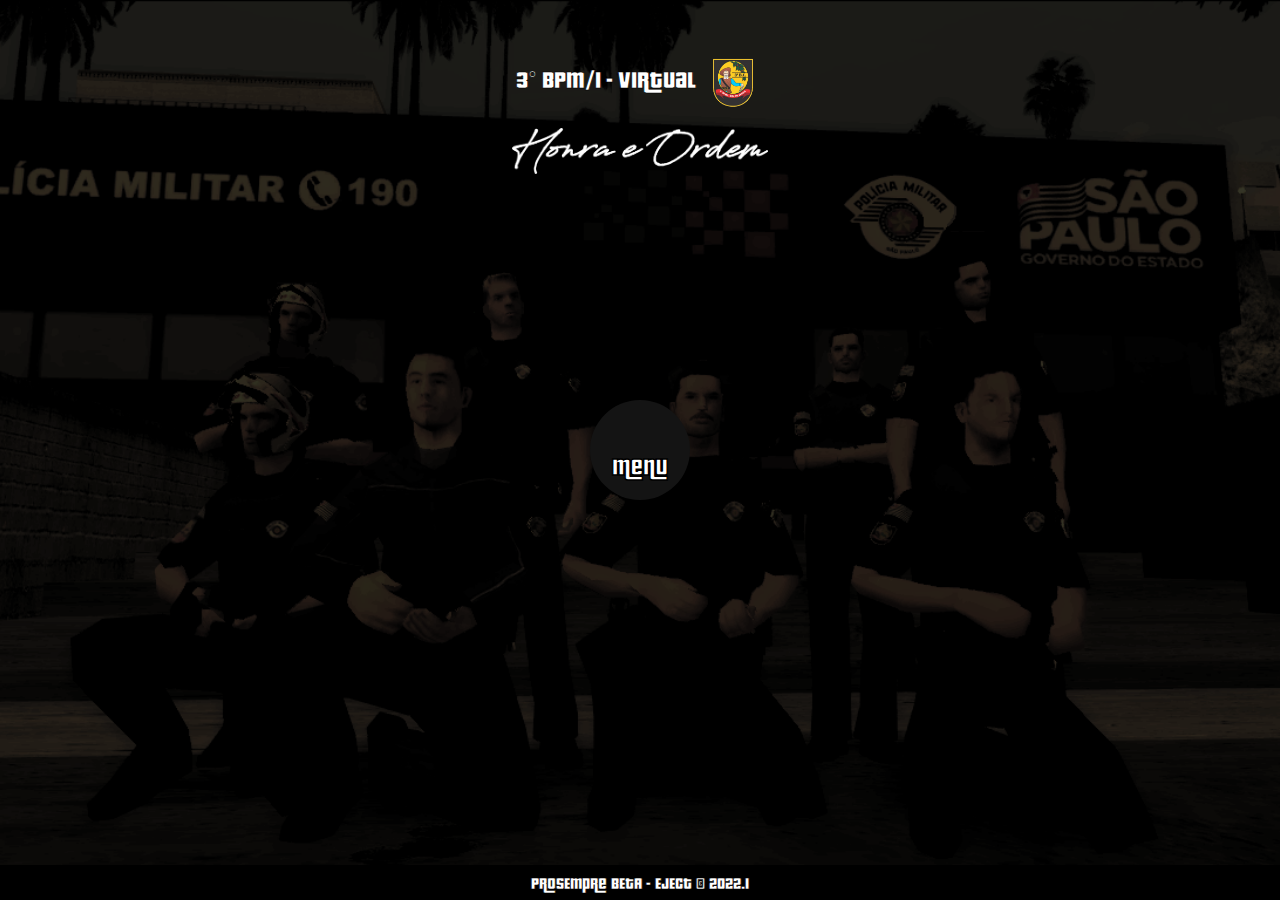
<file: index.html>
<!DOCTYPE html>
<html lang="br">
<head>
    <meta charset="UTF-8">
    <meta http-equiv="X-UA-Compatible" content="IE=edge">
    <meta name="viewport" content="width=device-width, initial-scale=1.0">
    <link rel="shortcut icon" href="imagens/brasão.ico" type="image/x-icon" />
    <link rel="stylesheet" href="estilo.css">
    <link href="https://cdn.jsdelivr.net/npm/bootstrap@5.1.3/dist/css/bootstrap.min.css" rel="stylesheet" integrity="sha384-1BmE4kWBq78iYhFldvKuhfTAU6auU8tT94WrHftjDbrCEXSU1oBoqyl2QvZ6jIW3" crossorigin="anonymous">
    <title> 3° BPM/I - Virtual  </title>
</head>
<body style="background: url(imagens/background0.png) no-repeat center center fixed; -webkit-background-size: cover; background-size: cover; ">
    
    <div id="preloader"> </div>

    <div class="row">
        <div class="bpm">
            <p> 3° BPM/I - Virtual <img src="imagens/brasão.png"> <p>
                <img src="imagens/honra.png" style="width: 256px; padding: 0; margin: 0 auto;">
        </div>
    </div>

    
    <div class="toggle" id="toggle" onmouseenter="expand()">
        <p> Menu </p>
    </div>

    <div class="roda" id="roda" onmouseleave="unxpand()">
        <a href="#"> <img src="imagens/arrow.png"> </a> 
        <a href="serviços.html"> <img src="imagens/serviços.png"> </a>
        <a href="quem.html"> <img src="imagens/quem.png"> </a>
        <a href="formulario.html"> <img src="imagens/formulário.png"> </a>
        <a href="parceiros.html"> <img src="imagens/parceiros.png"> </a>
    </div>
    
    <div class="footer">
        <a href="https://www.instagram.com/umanovamissaoeject/" target="_blank"> <p> ProSEmpre BETA - EJECT © 2022.1 </p> </a>
    </div>
    
</body>

<script>
    var loader = document.getElementById('preloader');
    window.addEventListener('load', function() {
    loader.style.display = 'none';
    })

    var i=0;

    function expand() {
        if(i==0) {
            document.getElementById("roda").style.transform='scale(2.5)';
            i = 1
        }
    }

    function unxpand() {
        if(i == 1) {
            document.getElementById("roda").style.transform='scale(0)';
            i = 0
        }
    }

</script>
<script src="https://code.jquery.com/jquery-3.2.1.slim.min.js" integrity="sha384-KJ3o2DKtIkvYIK3UENzmM7KCkRr/rE9/Qpg6aAZGJwFDMVNA/GpGFF93hXpG5KkN" crossorigin="anonymous"></script>
<script src="https://cdnjs.cloudflare.com/ajax/libs/popper.js/1.12.9/umd/popper.min.js" integrity="sha384-ApNbgh9B+Y1QKtv3Rn7W3mgPxhU9K/ScQsAP7hUibX39j7fakFPskvXusvfa0b4Q" crossorigin="anonymous"></script>
<script src="https://maxcdn.bootstrapcdn.com/bootstrap/4.0.0/js/bootstrap.min.js" integrity="sha384-JZR6Spejh4U02d8jOt6vLEHfe/JQGiRRSQQxSfFWpi1MquVdAyjUar5+76PVCmYl" crossorigin="anonymous"></script>
</html>
</file>
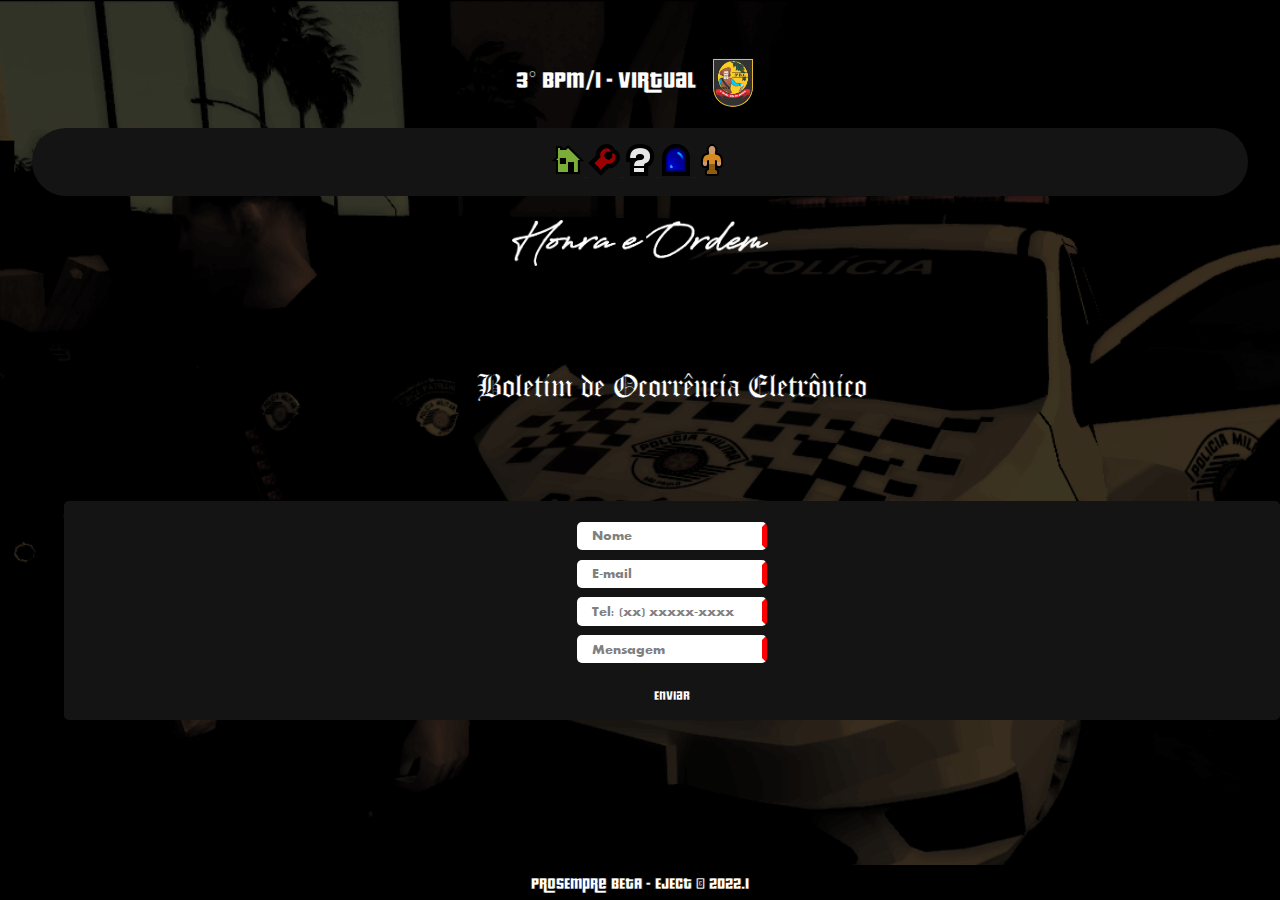
<file: formulario.html>
<!DOCTYPE html>
<html lang="br">
<head>
    <meta charset="UTF-8">
    <meta http-equiv="X-UA-Compatible" content="IE=edge">
    <meta name="viewport" content="width=device-width, initial-scale=1.0">
    <link rel="shortcut icon" href="imagens/brasão.ico" type="image/x-icon" />
    <link rel="stylesheet" href="estilo.css">
    <link href="https://cdn.jsdelivr.net/npm/bootstrap@5.1.3/dist/css/bootstrap.min.css" rel="stylesheet" integrity="sha384-1BmE4kWBq78iYhFldvKuhfTAU6auU8tT94WrHftjDbrCEXSU1oBoqyl2QvZ6jIW3" crossorigin="anonymous">
    <title> 3° BPM/I - Boletim de Ocorrência  </title>
</head>
<body style="background: url(imagens/background3.png) no-repeat center center fixed; -webkit-background-size: cover; background-size: cover; ">
    
    <div id="preloader"> </div>
    
    <div class="row">  
        <div class=".col-6 col-md-3">
            <div class="bpm">
                <p style="font-family: pricedown;"> 3° BPM/I - Virtual <img src="/imagens/brasão.png"> </p>        
            </div>
        </div>

        <div class=".col-6 col-md-3">
            <div class="nav">
                <a href="index.html"> <img src="imagens/home.png"> </a>
                <a href="serviços.html"> <img src="imagens/serviços.png"> </a>
                <a href="quem.html"> <img src="imagens/quem.png"> </a>
                <a href="#"> <img src="imagens/formulário.png"> </a>
                <a href="parceiros.html"> <img src="imagens/parceiros.png"> </a>
            </div>
        </div>

        <div class=".col-6 col-md-3">
            <img src="imagens/honra.png" style="width: 256px; padding: 0; margin: 0 auto; padding-top: 1.5rem;">
        </div>

        <div class="row">
            <div class="col-sm"> 
                <p style="color: white; font-size: 32px; font-family: diploma; -webkit-text-stroke-width: 0.5px; -webkit-text-stroke-color: black; padding-top: 2rem;"> Boletim de Ocorrência Eletrônico </p>
            </div>
        </div>

        <div class="row">
            <div class="col-sm-6 col-md-3">
                <div class="form">
                    <input type="text" placeholder="Nome" pattern="^(\w\w+)\s(\w+)$" required=""> <br>
                    <input type="email" placeholder="E-mail" pattern="^\w+([\.-]?\w+)*@\w+([\.-]?\w+)*(\.\w{2,3})+$" required=""> <br>
                    <input type="text" placeholder="Tel: (xx) xxxxx-xxxx" pattern="^\([0-9]{2}\) [0-9]?[0-9]{4}-[0-9]{4}$" required=""> <br>
                    <input type="text" placeholder="Mensagem" required=""> <br> <br>
                    <button href="index.html"> Enviar </button>
                </div>        
            </div>
    
        </div>

    
    <div class="footer">
        <a href="https://www.instagram.com/umanovamissaoeject/" target="_blank"> <p> ProSEmpre BETA - EJECT © 2022.1 </p> </a>
    </div>
    
</body>

<script>
    var loader = document.getElementById('preloader');
    window.addEventListener('load', function() {
    loader.style.display = 'none';
    })
</script>
<script src="https://code.jquery.com/jquery-3.2.1.slim.min.js" integrity="sha384-KJ3o2DKtIkvYIK3UENzmM7KCkRr/rE9/Qpg6aAZGJwFDMVNA/GpGFF93hXpG5KkN" crossorigin="anonymous"></script>
<script src="https://cdnjs.cloudflare.com/ajax/libs/popper.js/1.12.9/umd/popper.min.js" integrity="sha384-ApNbgh9B+Y1QKtv3Rn7W3mgPxhU9K/ScQsAP7hUibX39j7fakFPskvXusvfa0b4Q" crossorigin="anonymous"></script>
<script src="https://maxcdn.bootstrapcdn.com/bootstrap/4.0.0/js/bootstrap.min.js" integrity="sha384-JZR6Spejh4U02d8jOt6vLEHfe/JQGiRRSQQxSfFWpi1MquVdAyjUar5+76PVCmYl" crossorigin="anonymous"></script>
</html>
</file>
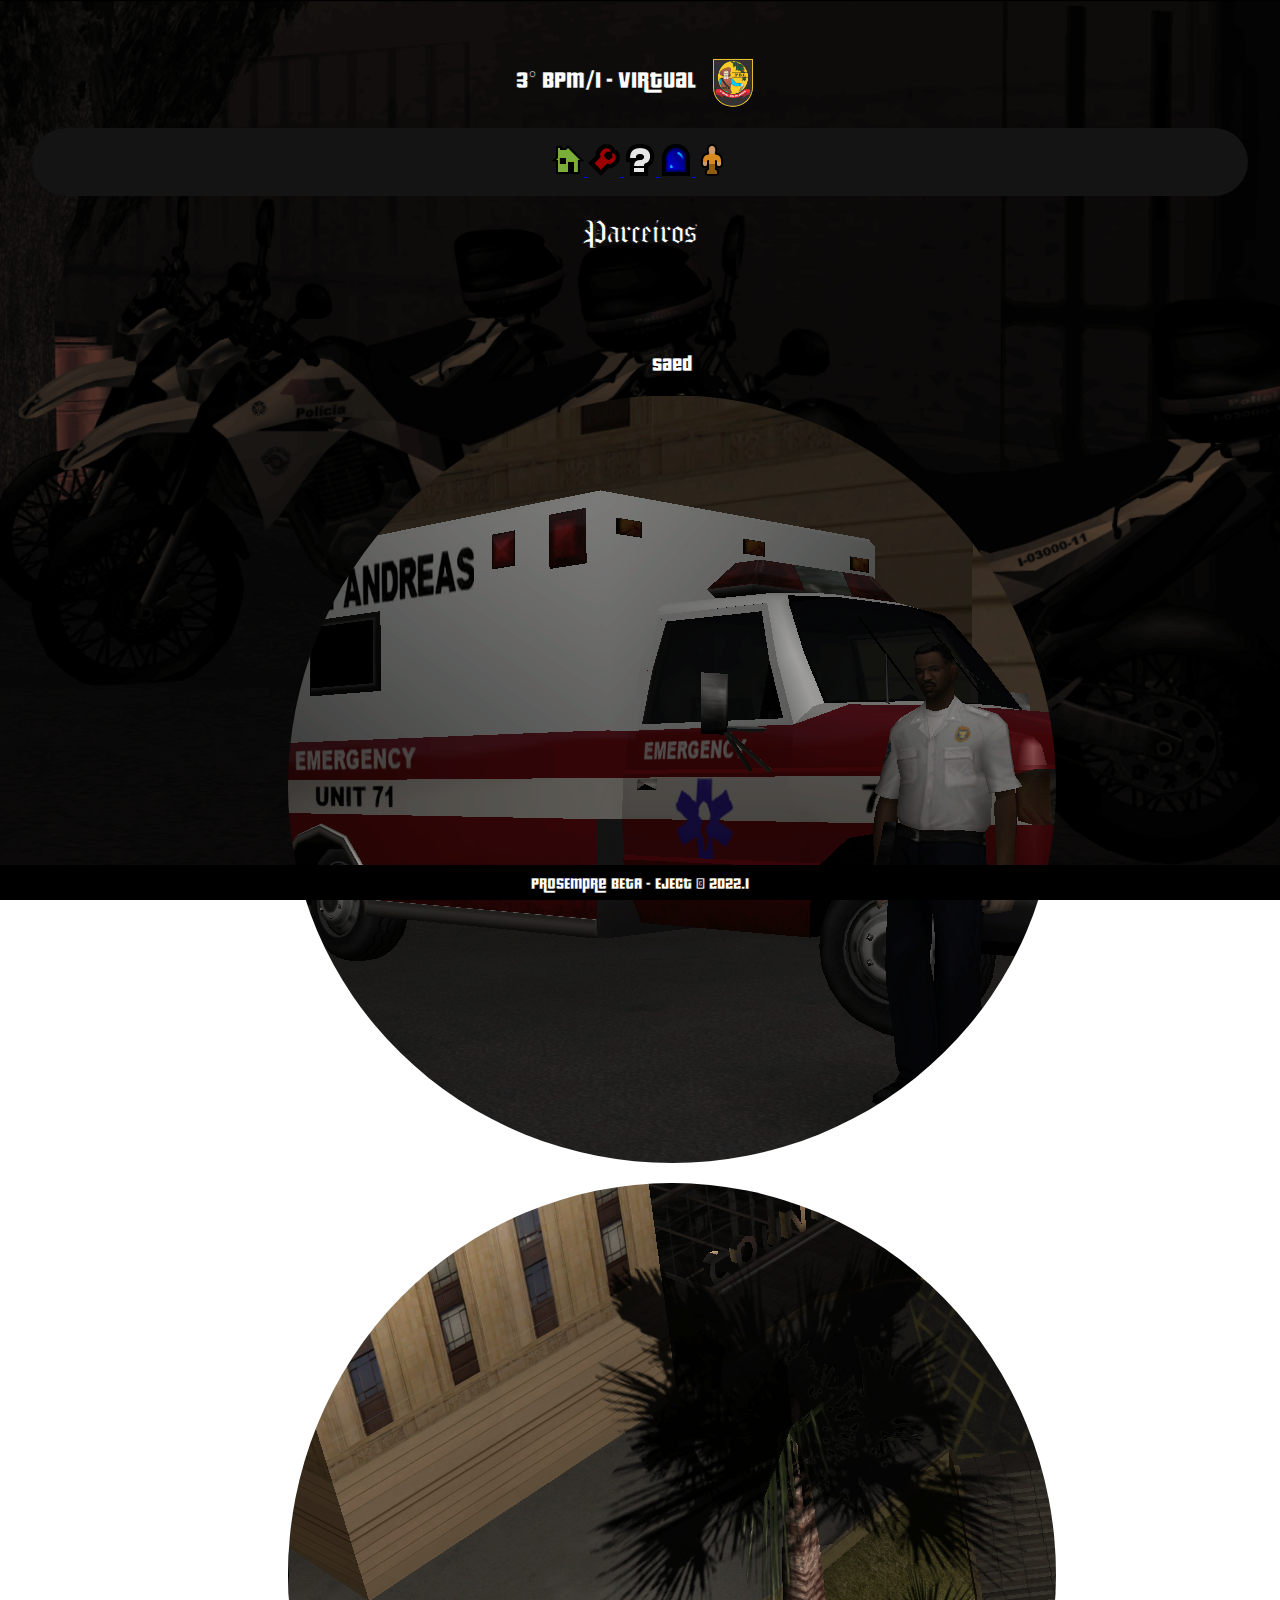
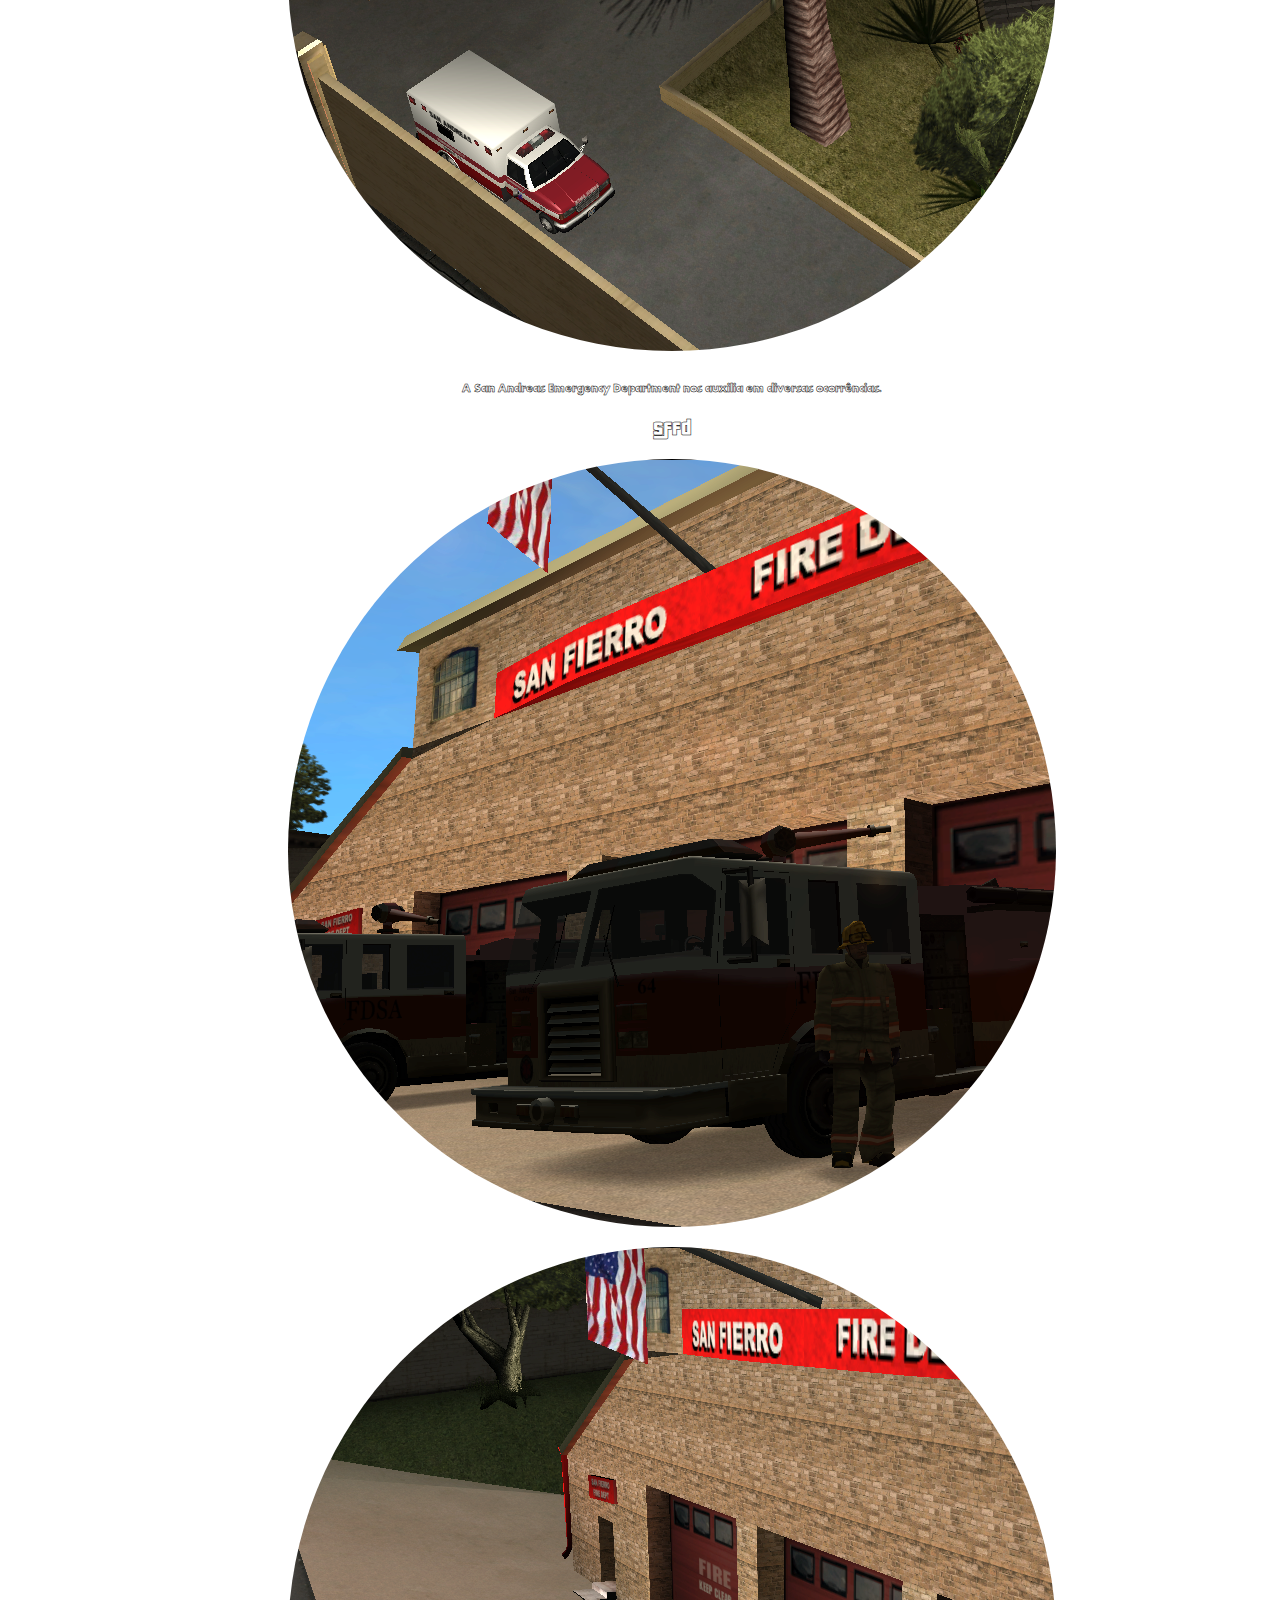
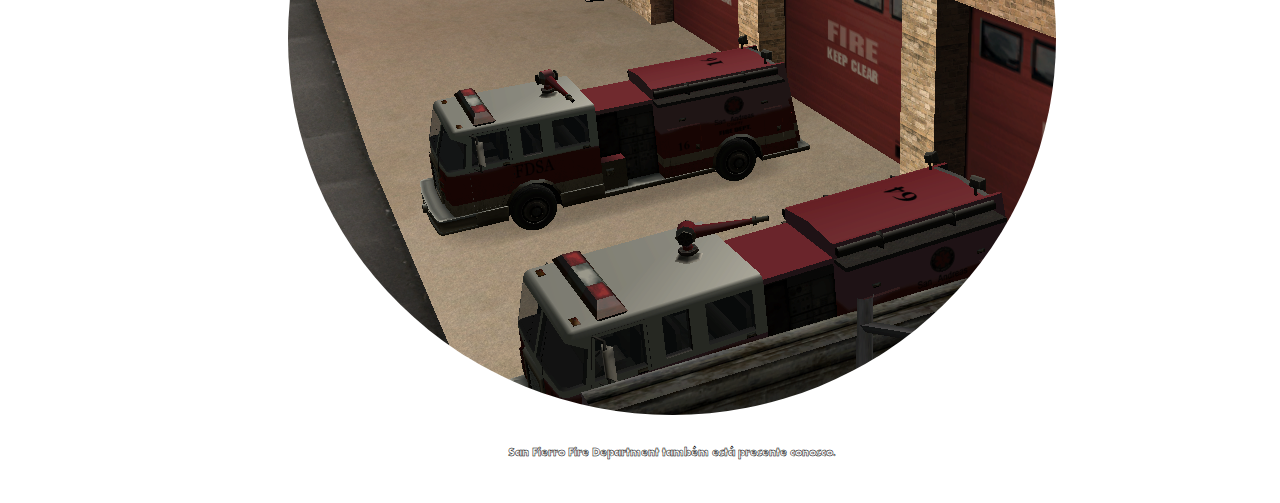
<file: parceiros.html>
<!DOCTYPE html>
<html lang="br">
<head>
    <meta charset="UTF-8">
    <meta http-equiv="X-UA-Compatible" content="IE=edge">
    <meta name="viewport" content="width=device-width, initial-scale=1.0">
    <link rel="shortcut icon" href="imagens/brasão.ico" type="image/x-icon" />
    <link rel="stylesheet" href="estilo.css">
    <link href="https://cdn.jsdelivr.net/npm/bootstrap@5.1.3/dist/css/bootstrap.min.css" rel="stylesheet" integrity="sha384-1BmE4kWBq78iYhFldvKuhfTAU6auU8tT94WrHftjDbrCEXSU1oBoqyl2QvZ6jIW3" crossorigin="anonymous">
    <title> 3° BPM/I - Parceiros  </title>
</head>
<body style="background: url(imagens/background5.png) no-repeat center center fixed; -webkit-background-size: cover; background-size: cover; ">
    
    <div id="preloader"> </div>
    
    <div class="row">  
        <div class=".col-6 col-md-3">
            <div class="bpm">
                <p style="font-family: pricedown;"> 3° BPM/I - Virtual <img src="imagens/brasão.png"> </p>        
            </div>
        </div>

        <div class=".col-6 col-md-3">
            <div class="nav">
                <a href="index.html"> <img src="imagens/home.png"> </a>
                <a href="serviços.html"> <img src="imagens/serviços.png"> </a>
                <a href="quem.html"> <img src="imagens/quem.png"> </a>
                <a href="formulario.html"> <img src="imagens/formulário.png"> </a>
                <a href="#"> <img src="imagens/parceiros.png"> </a>
            </div>
        </div>

        <div class=".col-6 col-md-3">
            <div class="bpm">
                <p style="font-family: diploma; vertical-align: bottom; font-size: 32px;"> Parceiros </p>        
            </div>
        </div>

        <div class="row" style="padding-top: 5rem;">
            <div class=".col-6 col-md-3">
                <div id="carouselExampleSlidesOnly" class="carousel slide" data-ride="carousel">
                    <div class="carousel-inner">
                        <p> saed </p>
                        <div class="carousel-item active">
                            <img src="imagens/laemt.png" class="d-block w-100" alt="...">
                        </div>
                        <div class="carousel-item">
                            <img src="imagens/laemt2.png" class="d-block w-100" alt="...">
                        </div>
                    </div>
                    <p style="font-family: ahronbd; font-size: 12px;"> A San Andreas Emergency Department nos auxilia em diversas ocorrências. </p>
                </div>
            </div>
            <div class=".col-6 col-md-3">
                <div id="carouselExampleSlidesOnly" class="carousel slide" data-ride="carousel">
                    <div class="carousel-inner">
                        <p> sffd </p>
                        <div class="carousel-item active">
                            <img src="imagens/lafd.png" class="d-block w-100" alt="...">
                        </div>
                        <div class="carousel-item">
                            <img src="imagens/lafd2.png    " class="d-block w-100" alt="...">
                        </div>
                    </div>
                    <p style="font-family: ahronbd; font-size: 12px;"> San Fierro Fire Department também está presente conosco. </p>
                </div>
            </div>
        </div>
    </div>
    
    <div class="footer">
        <a href="https://www.instagram.com/umanovamissaoeject/" target="_blank"> <p> ProSEmpre BETA - EJECT © 2022.1 </p> </a> <a>
    </div>
    
</body>

<script>
    var loader = document.getElementById('preloader');
    window.addEventListener('load', function() {
    loader.style.display = 'none';
    })
</script>
<script src="https://code.jquery.com/jquery-3.2.1.slim.min.js" integrity="sha384-KJ3o2DKtIkvYIK3UENzmM7KCkRr/rE9/Qpg6aAZGJwFDMVNA/GpGFF93hXpG5KkN" crossorigin="anonymous"></script>
<script src="https://cdnjs.cloudflare.com/ajax/libs/popper.js/1.12.9/umd/popper.min.js" integrity="sha384-ApNbgh9B+Y1QKtv3Rn7W3mgPxhU9K/ScQsAP7hUibX39j7fakFPskvXusvfa0b4Q" crossorigin="anonymous"></script>
<script src="https://maxcdn.bootstrapcdn.com/bootstrap/4.0.0/js/bootstrap.min.js" integrity="sha384-JZR6Spejh4U02d8jOt6vLEHfe/JQGiRRSQQxSfFWpi1MquVdAyjUar5+76PVCmYl" crossorigin="anonymous"></script>
</html>
</file>
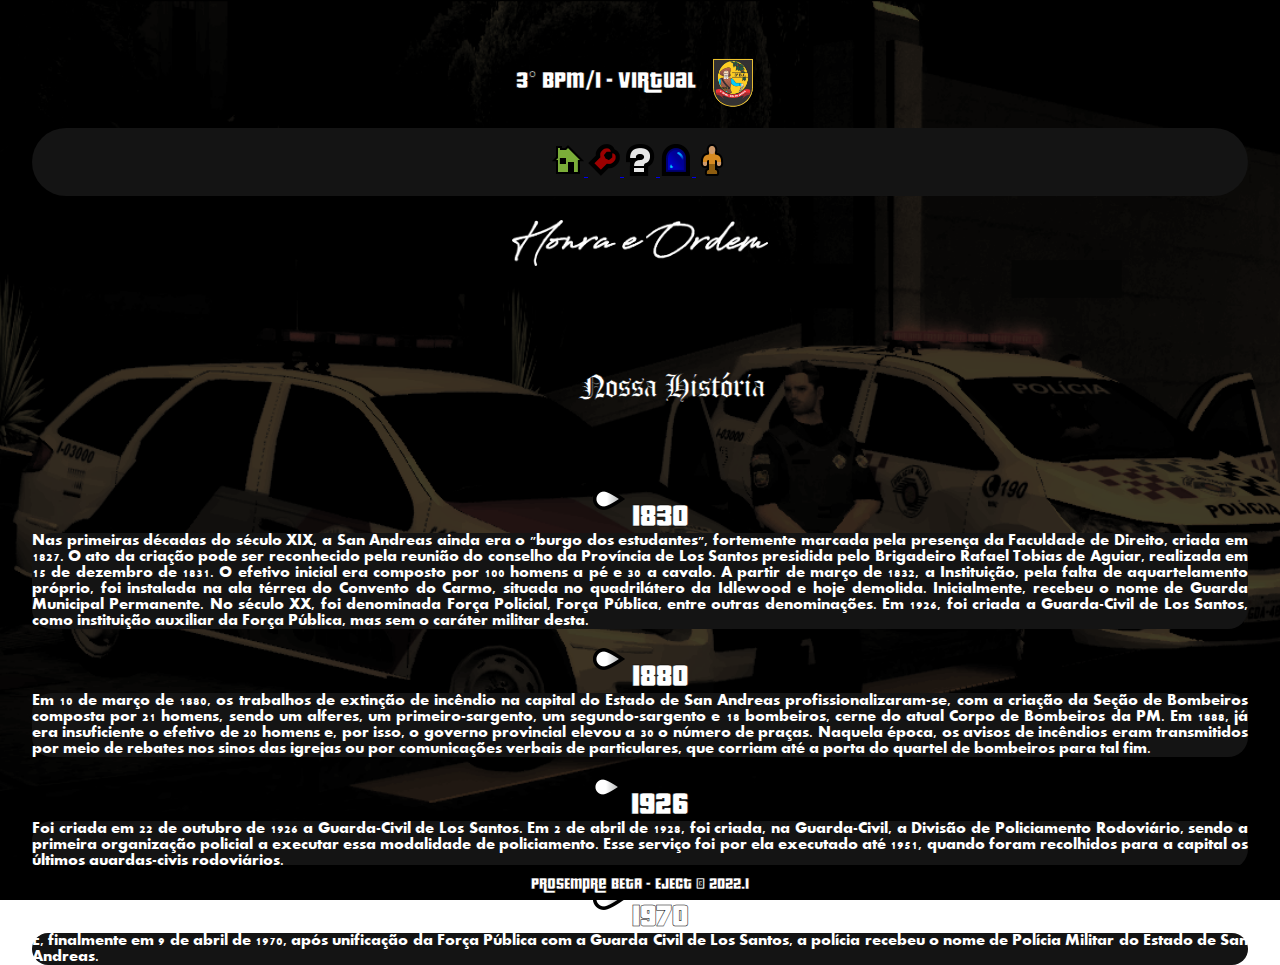
<file: quem.html>
<!DOCTYPE html>
<html lang="br">
<head>
    <meta charset="UTF-8">
    <meta http-equiv="X-UA-Compatible" content="IE=edge">
    <meta name="viewport" content="width=device-width, initial-scale=1.0">
    <link rel="shortcut icon" href="imagens/brasão.ico" type="image/x-icon" />
    <link rel="stylesheet" href="estilo.css">
    <link href="https://cdn.jsdelivr.net/npm/bootstrap@5.1.3/dist/css/bootstrap.min.css" rel="stylesheet" integrity="sha384-1BmE4kWBq78iYhFldvKuhfTAU6auU8tT94WrHftjDbrCEXSU1oBoqyl2QvZ6jIW3" crossorigin="anonymous">
    <title> 3° BPM/I - Quem somos?  </title>
</head>
<body style="background: url(imagens/background2.png) no-repeat center center fixed; -webkit-background-size: cover; background-size: cover; ">
    
    <div id="preloader"> </div>
    
    <div class="row">  
        <div class=".col-6 col-md-3">
            <div class="bpm">
                <p style="font-family: pricedown;"> 3° BPM/I - Virtual <img src="imagens/brasão.png"> </p>        
            </div>
        </div>

        <div class=".col-6 col-md-3">
            <div class="nav">
                <a href="index.html"> <img src="imagens/home.png"> </a>
                <a href="serviços.html"> <img src="imagens/serviços.png"> </a>
                <a href="#"> <img src="imagens/quem.png"> </a>
                <a href="formulario.html"> <img src="imagens/formulário.png"> </a>
                <a href="parceiros.html"> <img src="imagens/parceiros.png"> </a>
            </div>
        </div>

        <div class=".col-6 col-md-3">
            <img src="imagens/honra.png" style="width: 256px; padding: 0; margin: 0 auto; padding-top: 1.5rem;">
        </div>

        <div class="row">
            <div class="col-sm"> 
                <p style="color: white; font-size: 32px; font-family: diploma; -webkit-text-stroke-width: 0.5px; -webkit-text-stroke-color: black; padding-top: 2rem;"> Nossa História </p>
            </div>
        </div>
        
        <div class="timeline">
            <button data-toggle="collapse" data-target="#1830"  aria-expanded="false" aria-controls="collapseExample"> <img src="imagens/blip.png" style="width: 32px; padding-bottom: 0.7rem;"> 1830 </button> <br>
            <div class="collapse" id="1830">
                <div class="card card-body">
                    Nas primeiras décadas do século XIX, a San Andreas ainda era o "burgo dos estudantes", fortemente marcada pela presença da Faculdade de Direito, criada em 1827.
                    O ato da criação pode ser reconhecido pela reunião do conselho da Província de Los Santos presidida pelo Brigadeiro Rafael Tobias de Aguiar, realizada em 15 de dezembro de 1831. O efetivo inicial era composto por 100 homens a pé e 30 a cavalo. A partir de março de 1832, a Instituição, pela falta de aquartelamento próprio, foi instalada na ala térrea do Convento do Carmo, situada no quadrilátero da Idlewood e hoje demolida.
                    Inicialmente, recebeu o nome de Guarda Municipal Permanente. No século XX, foi denominada Força Policial, Força Pública, entre outras denominações. Em 1926, foi criada a Guarda-Civil de Los Santos, como instituição auxiliar da Força Pública, mas sem o caráter militar desta.
                </div>
            </div>

            <button data-toggle="collapse" data-target="#1880"  aria-expanded="false" aria-controls="collapseExample"> <img src="imagens/blip.png" style="width: 32px; padding-bottom: 0.7rem;"> 1880 </button> <br>
            <div class="collapse" id="1880">
                <div class="card card-body">
                    Em 10 de março de 1880, os trabalhos de extinção de incêndio na capital do Estado de San Andreas profissionalizaram-se, com a criação da Seção de Bombeiros composta por 21 homens, sendo um alferes, um primeiro-sargento, um segundo-sargento e 18 bombeiros, cerne do atual Corpo de Bombeiros da PM.
                    Em 1888, já era insuficiente o efetivo de 20 homens e, por isso, o governo provincial elevou a 30 o número de praças. 
                    Naquela época, os avisos de incêndios eram transmitidos por meio de rebates nos sinos das igrejas ou por comunicações verbais de particulares, que corriam até a porta do quartel de bombeiros para tal fim.
                </div>
            </div>

            <button data-toggle="collapse" data-target="#1926"  aria-expanded="false" aria-controls="collapseExample"> <img src="imagens/blip.png" style="width: 32px; padding-bottom: 0.7rem;"> 1926 </button> <br>
            <div class="collapse" id="1926">
                <div class="card card-body">
                    Foi criada em 22 de outubro de 1926 a Guarda-Civil de Los Santos.
                    Em 2 de abril de 1928, foi criada, na Guarda-Civil, a Divisão de Policiamento Rodoviário, sendo a primeira organização policial a executar essa modalidade de policiamento. Esse serviço foi por ela executado até 1951, quando foram recolhidos para a capital os últimos guardas-civis rodoviários.
                </div>
            </div>

            <button data-toggle="collapse" data-target="#1970"  aria-expanded="false" aria-controls="collapseExample"> <img src="imagens/blip.png" style="width: 32px; padding-bottom: 0.7rem;"> 1970 </button>
            <div class="collapse" id="1970">
                <div class="card card-body">
                    E, finalmente em 9 de abril de 1970, após unificação da Força Pública com a Guarda Civil de Los Santos, a polícia recebeu o nome de Polícia Militar do Estado de San Andreas.
                </div>
            </div>
            
        </div>

    </div>

    
    
    <div class="footer">
        <a href="https://www.instagram.com/umanovamissaoeject/" target="_blank"> <p> ProSEmpre BETA - EJECT © 2022.1 </p> </a>
    </div>
    
</body>

<script>
    var loader = document.getElementById('preloader');
    window.addEventListener('load', function() {
    loader.style.display = 'none';
    })
</script>
<script src="https://code.jquery.com/jquery-3.2.1.slim.min.js" integrity="sha384-KJ3o2DKtIkvYIK3UENzmM7KCkRr/rE9/Qpg6aAZGJwFDMVNA/GpGFF93hXpG5KkN" crossorigin="anonymous"></script>
<script src="https://cdnjs.cloudflare.com/ajax/libs/popper.js/1.12.9/umd/popper.min.js" integrity="sha384-ApNbgh9B+Y1QKtv3Rn7W3mgPxhU9K/ScQsAP7hUibX39j7fakFPskvXusvfa0b4Q" crossorigin="anonymous"></script>
<script src="https://maxcdn.bootstrapcdn.com/bootstrap/4.0.0/js/bootstrap.min.js" integrity="sha384-JZR6Spejh4U02d8jOt6vLEHfe/JQGiRRSQQxSfFWpi1MquVdAyjUar5+76PVCmYl" crossorigin="anonymous"></script>
</html>
</file>
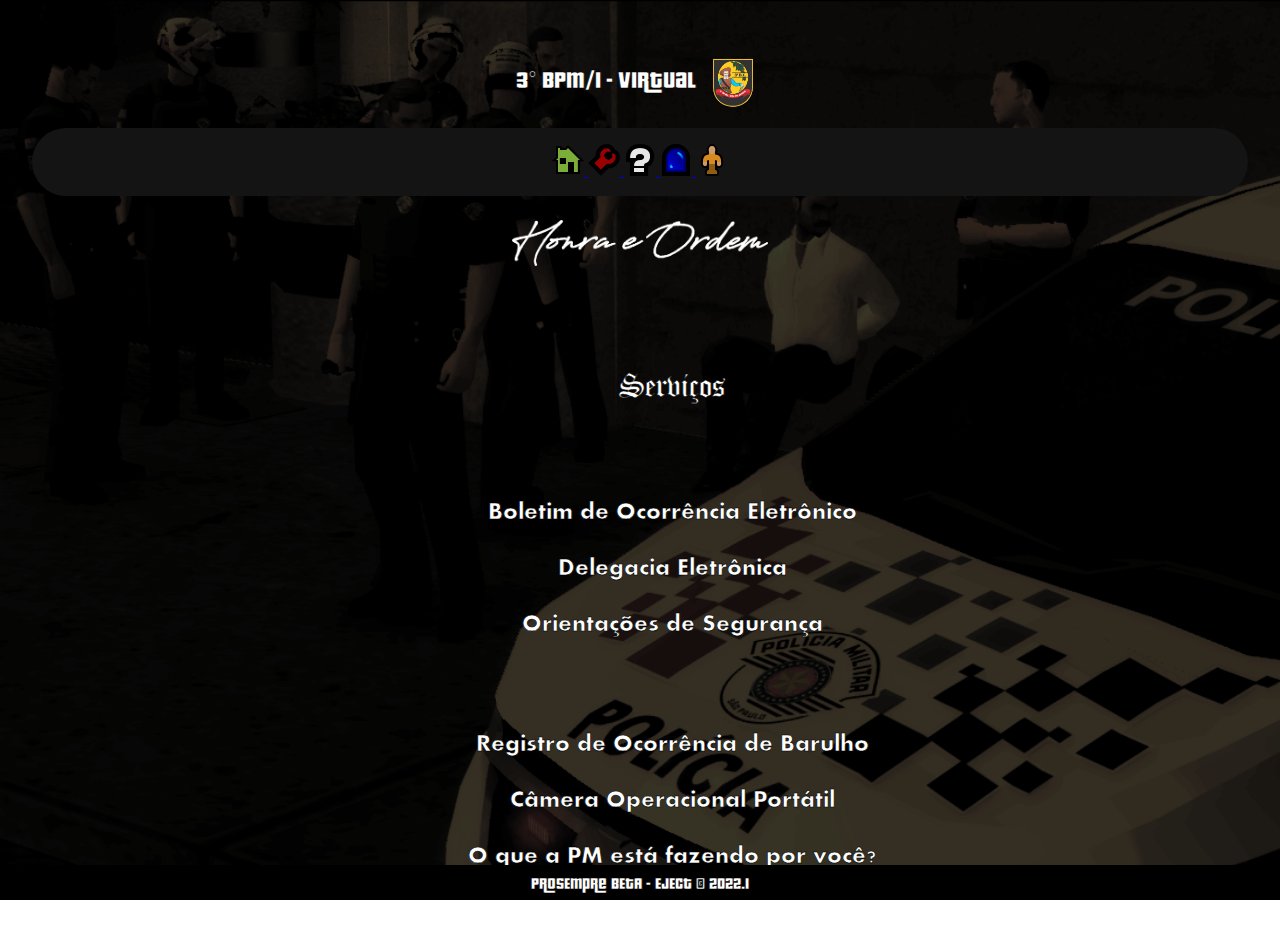
<file: serviços.html>
<!DOCTYPE html>
<html lang="br">
<head>
    <meta charset="UTF-8">
    <meta http-equiv="X-UA-Compatible" content="IE=edge">
    <meta name="viewport" content="width=device-width, initial-scale=1.0">
    <link rel="shortcut icon" href="imagens/brasão.ico" type="image/x-icon" />
    <link rel="stylesheet" href="estilo.css">
    <link href="https://cdn.jsdelivr.net/npm/bootstrap@5.1.3/dist/css/bootstrap.min.css" rel="stylesheet" integrity="sha384-1BmE4kWBq78iYhFldvKuhfTAU6auU8tT94WrHftjDbrCEXSU1oBoqyl2QvZ6jIW3" crossorigin="anonymous">
    <title> 3° BPM/I - Serviços  </title>
</head>
<body style="background: url(imagens/background1.png) no-repeat center center fixed; -webkit-background-size: cover; background-size: cover; ">
    
    <div id="preloader"> </div>
    
    <div class="row">  
        <div class=".col-6 col-md-3">
            <div class="bpm">
                <p style="font-family: pricedown;"> 3° BPM/I - Virtual <img src="imagens/brasão.png"> </p>        
            </div>
        </div>

        <div class=".col-6 col-md-3">
            <div class="nav">
                <a href="index.html"> <img src="imagens/home.png"> </a>
                <a href="#"> <img src="imagens/serviços.png"> </a>
                <a href="quem.html"> <img src="imagens/quem.png"> </a>
                <a href="formulario.html"> <img src="imagens/formulário.png"> </a>
                <a href="parceiros.html"> <img src="imagens/parceiros.png"> </a>
            </div>
        </div>

        <div class=".col-6 col-md-3">
            <img src="imagens/honra.png" style="width: 256px; padding: 0; margin: 0 auto; padding-top: 1.5rem;">
        </div>

        <div class="row">
            <div class="col-sm"> 
                <p style="color: white; font-size: 32px; font-family: diploma; -webkit-text-stroke-width: 0.5px; -webkit-text-stroke-color: black; padding-top: 2rem;"> Serviços </p>
            </div>
        </div>

        <div class="row">
            <div class="col-sm">
                <ul> 
                    <a href="formulario.html" style="text-decoration: none;"> <li> Boletim de Ocorrência Eletrônico </li> </a>
                </ul>            
            </div>
            <div class="col-sm">
                <ul> 
                    <li> Delegacia Eletrônica </li>
                </ul>           
            </div>
            <div class="col-sm">
                <ul> 
                    <li> Orientações de Segurança </li>
                </ul>            
            </div>
        </div>

        <div class="row">
            <div class="col-sm">
                <ul> 
                    <li> Registro de Ocorrência de Barulho </li>
                </ul>            
            </div>
            <div class="col-sm">
                <ul> 
                    <li> Câmera Operacional Portátil </li>
                </ul>           
            </div>
            <div class="col-sm">
                <ul> 
                    <li> O que a PM está fazendo por você? </li>
                </ul>            
            </div>
        </div>
    </div>
    
    <div class="footer">
        <a href="https://www.instagram.com/umanovamissaoeject/" target="_blank"> <p> ProSEmpre BETA - EJECT © 2022.1 </p> </a>
    </div>
    
</body>

<script>
    var loader = document.getElementById('preloader');
    window.addEventListener('load', function() {
    loader.style.display = 'none';
    })
</script>
<script src="https://code.jquery.com/jquery-3.2.1.slim.min.js" integrity="sha384-KJ3o2DKtIkvYIK3UENzmM7KCkRr/rE9/Qpg6aAZGJwFDMVNA/GpGFF93hXpG5KkN" crossorigin="anonymous"></script>
<script src="https://cdnjs.cloudflare.com/ajax/libs/popper.js/1.12.9/umd/popper.min.js" integrity="sha384-ApNbgh9B+Y1QKtv3Rn7W3mgPxhU9K/ScQsAP7hUibX39j7fakFPskvXusvfa0b4Q" crossorigin="anonymous"></script>
<script src="https://maxcdn.bootstrapcdn.com/bootstrap/4.0.0/js/bootstrap.min.js" integrity="sha384-JZR6Spejh4U02d8jOt6vLEHfe/JQGiRRSQQxSfFWpi1MquVdAyjUar5+76PVCmYl" crossorigin="anonymous"></script>
</html>
</file>
<file: estilo.css>
@font-face {
    font-family: pricedown;
    src: url(fontes/pricedown.otf);
}

@font-face {
    font-family: diploma;
    src: url(fontes/diploma.ttf);
}

@font-face {
    font-family: ahronbd;
    src: url(fontes/ahronbd.ttf);
}

@keyframes fadein {
    from { opacity: 0; }
    to { opacity: 1; }
}

html {
    height: 100%;
}

body {
    animation: fadein 1s;
    margin: 0 auto;
    background-color: black;
    display: flex;
    width: 100%;
    max-height: 100%;
    scroll-behavior: smooth;
    align-content: center;
    justify-content: center;
}

#preloader {
    background: black url(/imagens/preloader.gif) no-repeat center;
    background-size: 30%;
    height: 100vh;
    width: 100%;
    position: fixed;
    z-index: 100;
}

.bpm{
    text-align: center;
    width: 100%;
}

.bpm p {
    color: white;
    font-family: pricedown;
    font-size: 24px;
    user-select: none;
    padding-top: 1rem;
    margin: 0 auto;
    -webkit-text-stroke-width: 0.7px;
    -webkit-text-stroke-color: black;
}

.bpm img {
    vertical-align: middle;
    width: 64px;
}

.row {
    justify-content: space-around;
    width: 100%;
    text-align: center;
    padding: 2rem;

}

.row p {
    text-decoration: none;
    user-select: none;
}

.row ul {
    list-style: none;
    user-select: none;
    margin: 0 auto;
    padding: 0;
}

.row li {
    font-size: 24px;
    padding-bottom: 2rem;
    font-family: ahronbd;
    color: white;
    -webkit-text-stroke-width: 0.7px;
    -webkit-text-stroke-color: black;
    transition: all 0.5s;
}

.row li:hover {
    color: gray;
}

.nav {
    justify-content: space-around;
    margin-top: 1rem;
    padding-top: 1rem;
    padding-bottom: 1rem;
    background-color: rgb(20, 20, 20);
    border-radius: 50px;
    transition: all 1s;
}

.nav:hover {
    background-color: rgb(32, 32, 32);
}

.nav img {
    width: 32px;
    transition: all 0.5s;
}

.nav img:hover {
    transform: scale(1.5);
}


.toggle {
    background-color: rgb(20, 20, 20);
    height: 100px;
    width: 100px;
    border-radius: 50px;
    position: absolute;
    margin: auto;
    top: 0;
    bottom: 0;
    left: 0;
    right: 0;
    transition: all 0.5s;
    cursor: pointer;
}

.toggle:hover {
    transform: scale(-2);
    background-color: rgb(32, 32, 32);
}

.toggle p {
    padding-left: 22px;
    padding-top: 27px;
    color: rgb(255, 255, 255);
    font-size: 24px;
    font-family: pricedown;
    -webkit-text-stroke-width: 1.5px;
    -webkit-text-stroke-color: black;
}

.menu {
    width: 148px;
    position: absolute;
    top: -25px;
    left: -25px;
    transition: all 0.5s;
    z-index: 1;
}

.menu:hover {
    transform: scale(1.1);
    background-color: rgb(32, 32, 32);
}

.roda {
    background-color: rgb(20, 20, 20);
    height: 100px;
    width: 100px;
    transform: scale(0);
    border-radius: 50px;
    position: absolute;
    margin: auto;
    top: 0;
    bottom: 0;
    left: 0;
    right: 0;
    transition: all 0.5s;
}

.roda:hover {
    background-color: rgb(32, 32, 32);
}

.roda a {
    display: inline-block;
    position: absolute;
    font-size: 55px;
    transition: all 0.5s;
}

.roda a img {
    width: 15px;

}

.roda a img:hover {
    border-width: 3px;
    border-color: black;
    border-style: solid;
    border-radius: 50%;
    background-color: black;

}

.roda a:nth-child(1) {
    top: 0px;
    left: 43px;
}

.roda a:nth-child(2) {
    top: -37px;
    left: 43px;
}

.roda a:nth-child(3) {
    top: 37px;
    left: 43px;
}

.roda a:nth-child(4) {
    top: 0px;
    left: 80px;
}

.roda a:nth-child(5) {
    top: 0px;
    left: 5px;
}

.form {
    background-color: rgb(20, 20, 20);
    padding: 1rem;
    border-radius: 5px;
}

.form input {
    margin: 0.3rem;
    border-radius: 5px;
    padding: 0.1rem;
    transition: all 1s;
}

input::placeholder {
    font-family: ahronbd;
    font-size: 14px;
    padding-left: 0.5rem;
    color: grey;
    text-decoration: none;
    user-select: none;
}

input:focus {
    outline: 0;
}

input:valid {
    border-width: 5px;
    border-radius: 5px;
    border-left-color: transparent;
    border-right-color: green;
    border-top-color: transparent;
    border-bottom-color: transparent;
}

input:invalid {
    border-width: 5px;
    border-radius: 5px;
    border-left-color: transparent;
    border-right-color: red;
    border-top-color: transparent;
    border-bottom-color: transparent;
}

.form button {
    font-family: pricedown;
    background-color:rgb(20, 20, 20);
    color: white;
    -webkit-text-stroke-width: 0.5px;
    -webkit-text-stroke-color: black;
    border-width: 0px;
    border-radius: 10px;
    transition: all 0.5s;
}

.form button:hover {
    background-color: rgb(32, 32, 32);
}

.form button:active {
    background-color: goldenrod;
    transform: translateY(2px);
}

.footer {
    background-color: rgb(0, 0, 0);
    text-align: center;
    position: fixed;
	bottom: 0;
    right: 0;
    width: 100%;
    justify-content: space-between;
    z-index: 1;
}

.footer a {
    text-decoration: none;
}

.footer img {
    width: 16px;
}

.footer p {
    font-family: pricedown;
    text-align: center;
    margin: 0 auto;
    padding-top: 0.5rem;
    padding-bottom: 0.5rem;
    color: white;
    -webkit-text-stroke-width: 0.5px;
    -webkit-text-stroke-color: black;
    cursor: pointer;
    transition: all 0.5s;
}

.footer p:hover {
    color: gray;
}

.timeline {
    transition: all 1s;
}

.timeline button {
    background: none;
    text-decoration: none;
    border: 0px;
    font-family: pricedown;
    color: white;
    font-size: 32px;
    -webkit-text-stroke-width: 0.5px;
    -webkit-text-stroke-color: black;
}

.timeline button:hover {
    background: none;
    transform: scale(1.1);
}

.timeline button img {
    padding-top: 0.8rem;
}

.timeline .card {
    background-color: rgb(20, 20, 20);
    color: white;
    font-family: ahronbd;
    border-radius: 20px;
    transition: all 1s;
    user-select: none;
    text-align: justify;
}

.timeline .card:active {
    background-color: black;
}

.carousel img {
    padding-bottom: 1rem;
    border-radius: 50%;
}

.carousel p {
    color: white;
    font-family: pricedown;
    -webkit-text-stroke-width: 0.5px;
    -webkit-text-stroke-color: black;
    font-size: 20px;
    transition: all 0.3s;
}

.carousel p:hover {
    color: gray;
}
</file>
